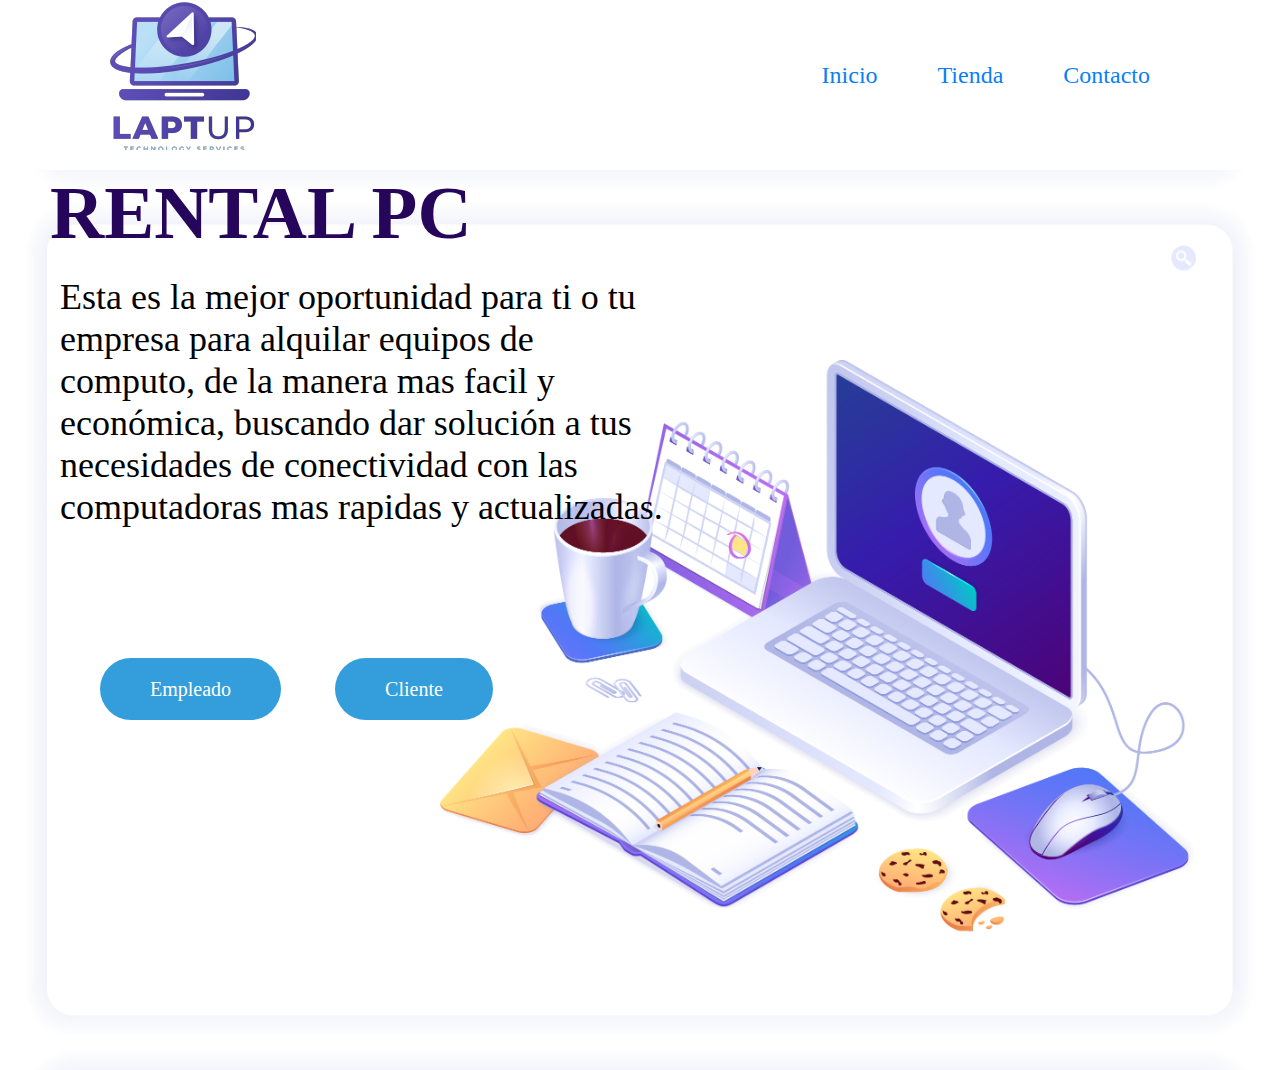
<file: PROYECTO RENTAL PC/index.html>
<!DOCTYPE html>
<html lang="es">
<head>
    <meta charset="UTF-8">
    <meta http-equiv="X-UA-Compatible" content="IE=edge">
    <meta name="viewport" content="width=device-width, initial-scale=1.0">
    <link rel="stylesheet" href="css/style.css">
    <title>Rental PC</title>
</head>
<body>
    <main class="main"> 
        <section class="contenedor-1">
            <header class="cabecera">
                <div class="logo">
                    <img src="img/logo-01-01.png" alt="logo rental pc">
                </div>
                <nav class="navegacion">
                    <a href="#" class="link">Inicio</a>
                    <a href="#" class="link">Tienda</a>
                    <a href="#" class="link">Contacto</a>
                </nav>


            </header>

            <div class="banner">
                <div class="banner_textos">
                    <h1>RENTAL PC</h1>
                    <P>Esta es la mejor oportunidad para ti o tu empresa para alquilar equipos de computo, 
                        de la manera mas facil y económica, buscando dar solución a tus necesidades de conectividad 
                        con las computadoras mas rapidas y actualizadas.</P>
                    <a href="paginas/formularioE.html" class="link">Empleado</a>
                    <a href="paginas/fomularioC.html" class="link">Cliente</a>
                </div>
            </div>


        </section>





    </main>
</body>
</html>
</file>
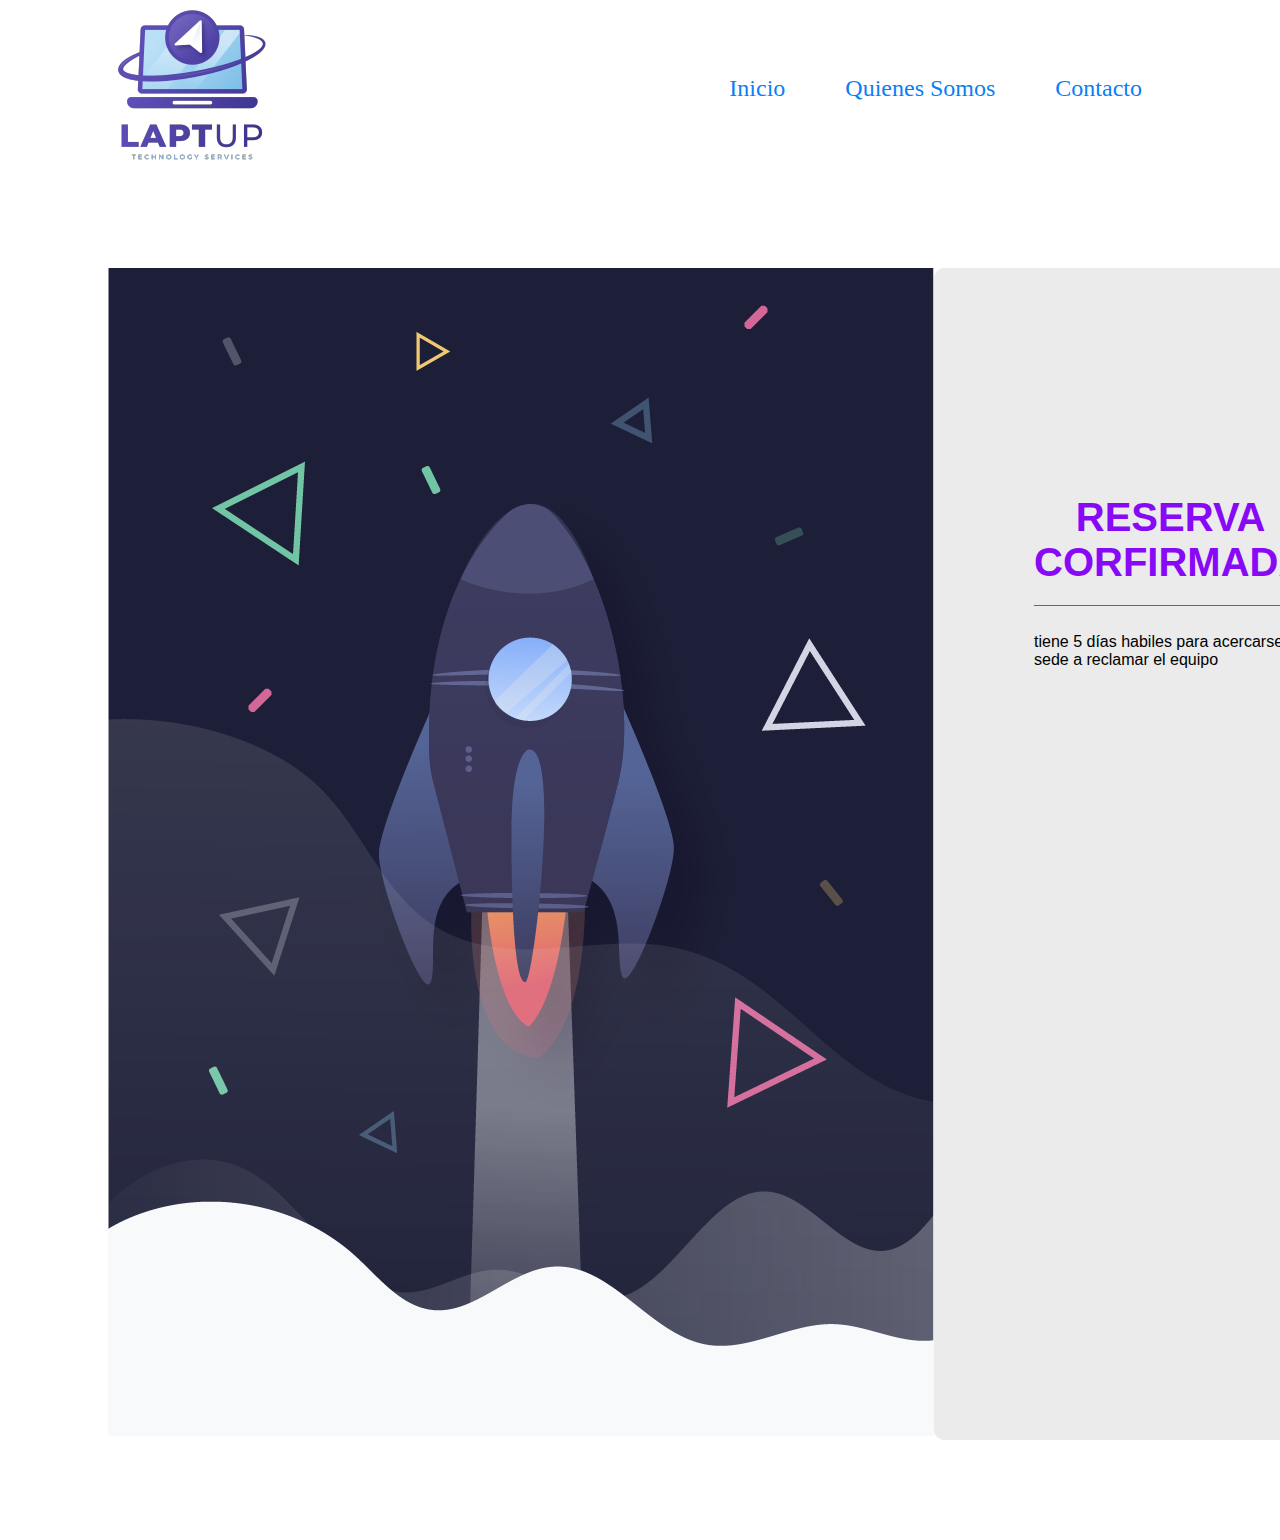
<file: PROYECTO RENTAL PC/paginas/confirmacionR.html>
<!DOCTYPE html>
<html lang="en">
<head>
    <meta charset="UTF-8">
    <meta http-equiv="X-UA-Compatible" content="IE=edge">
    <meta name="viewport" content="width=device-width, initial-scale=1.0">
    <link rel="stylesheet" href="css/style.css">
    <title>Formulario Empleado</title>

</head>
<body>
    <main class="main"> 
        <section class="contenedor-1">
            <header class="cabecera">
                <div class="logo">
                    <img src="img/logo-01-01.png" alt="logo rental pc">
                </div>
                <nav class="navegacion">
                    <a href="../index.html" class="link">Inicio</a>
                    <a href="#" class="link">Quienes Somos</a>
                    <a href="#" class="link">Contacto</a>
                </nav>
            </header>
        </section>

        <section class="contenedor-2">
            
                <div class="imagenizquierda">
                    <img src="img/fondo formularios-02.png" alt="icono Usuario">
                </div>

                <div class="FormularioRegistro">

                    <h1>RESERVA CORFIRMADA</h1>
                    <P>tiene 5 días habiles para acercarse a la sede a reclamar el equipo</P>
</file>
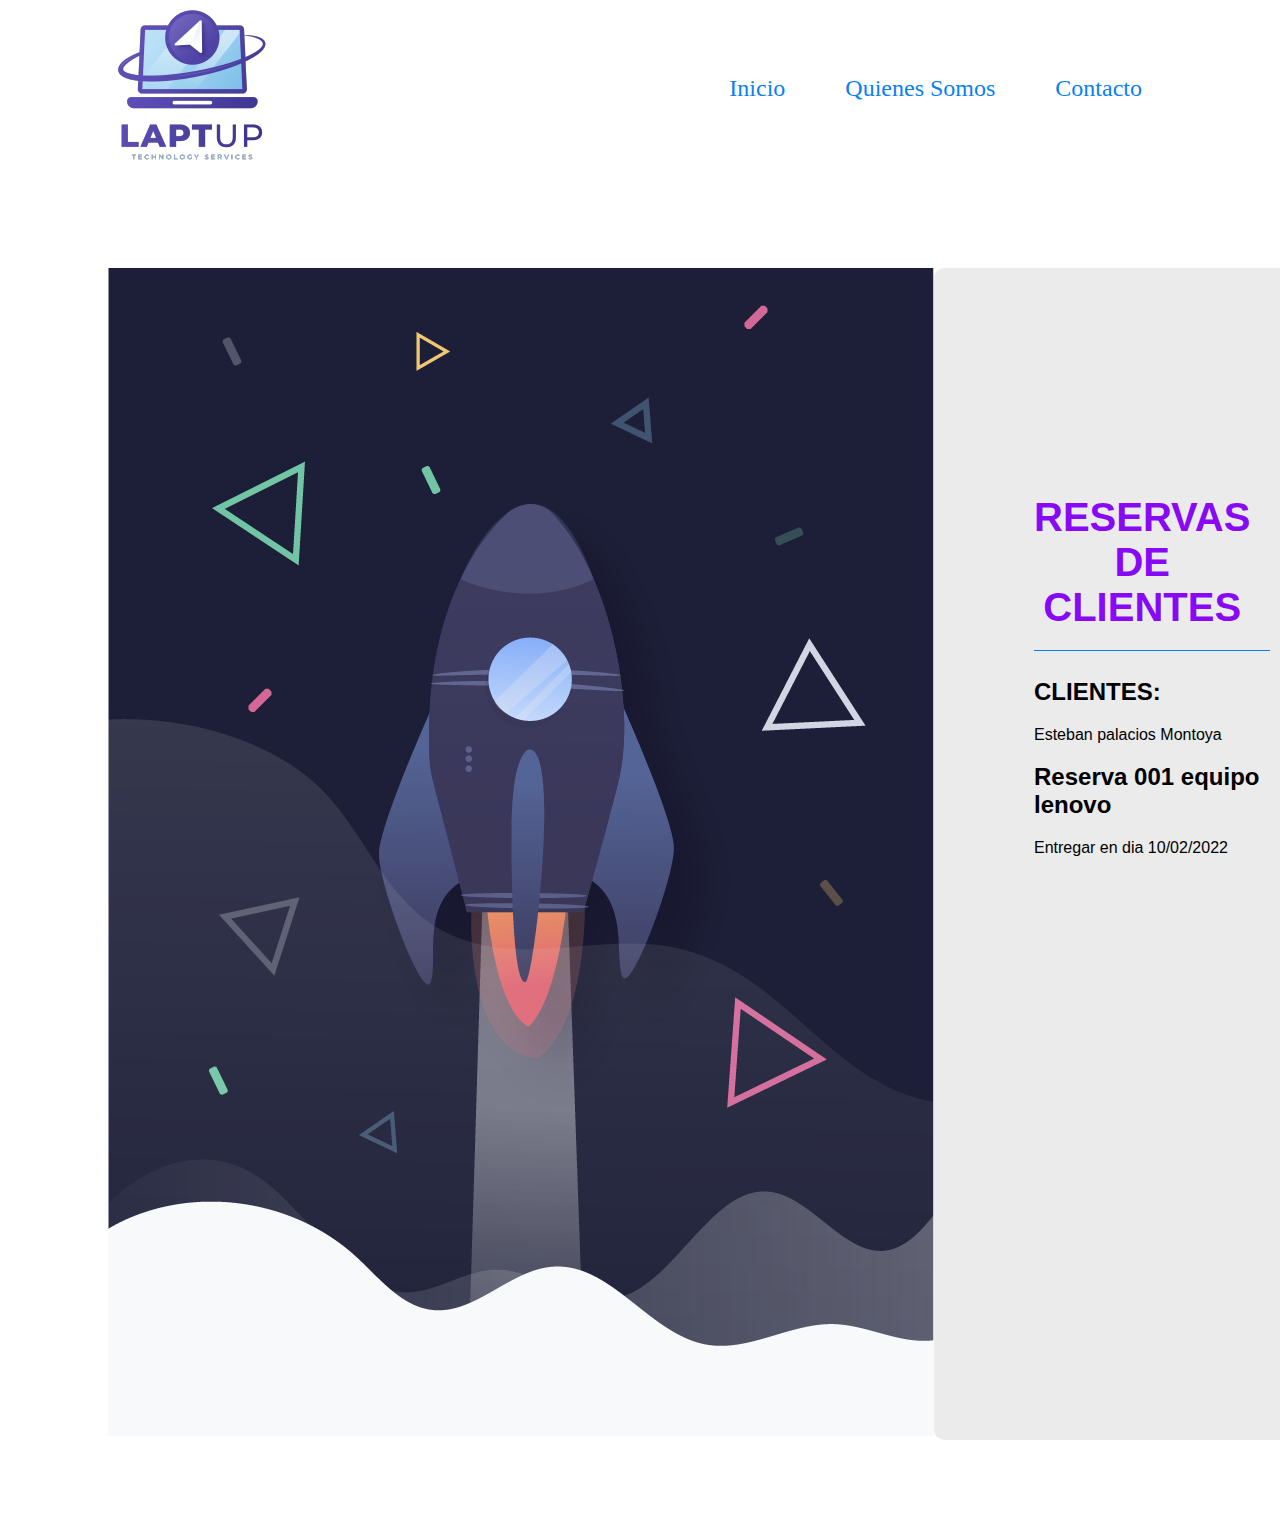
<file: PROYECTO RENTAL PC/paginas/Fichaempleado.html>
<!DOCTYPE html>
<html lang="en">
<head>
    <meta charset="UTF-8">
    <meta http-equiv="X-UA-Compatible" content="IE=edge">
    <meta name="viewport" content="width=device-width, initial-scale=1.0">
    <link rel="stylesheet" href="css/style.css">
    <title>Formulario Empleado</title>

</head>
<body>
    <main class="main"> 
        <section class="contenedor-1">
            <header class="cabecera">
                <div class="logo">
                    <img src="img/logo-01-01.png" alt="logo rental pc">
                </div>
                <nav class="navegacion">
                    <a href="../index.html" class="link">Inicio</a>
                    <a href="#" class="link">Quienes Somos</a>
                    <a href="#" class="link">Contacto</a>
                </nav>
            </header>
        </section>

        <section class="contenedor-2">
            
                <div class="imagenizquierda">
                    <img src="img/fondo formularios-02.png" alt="icono Usuario">
                </div>

                <div class="FormularioRegistro">

                    <h1>RESERVAS DE CLIENTES</h1>
                    <H2>CLIENTES:</H2>
                    <p>Esteban palacios Montoya</p>
                    <h2>Reserva 001 equipo lenovo </h2>
                    <p>Entregar en dia 10/02/2022</p>
</file>
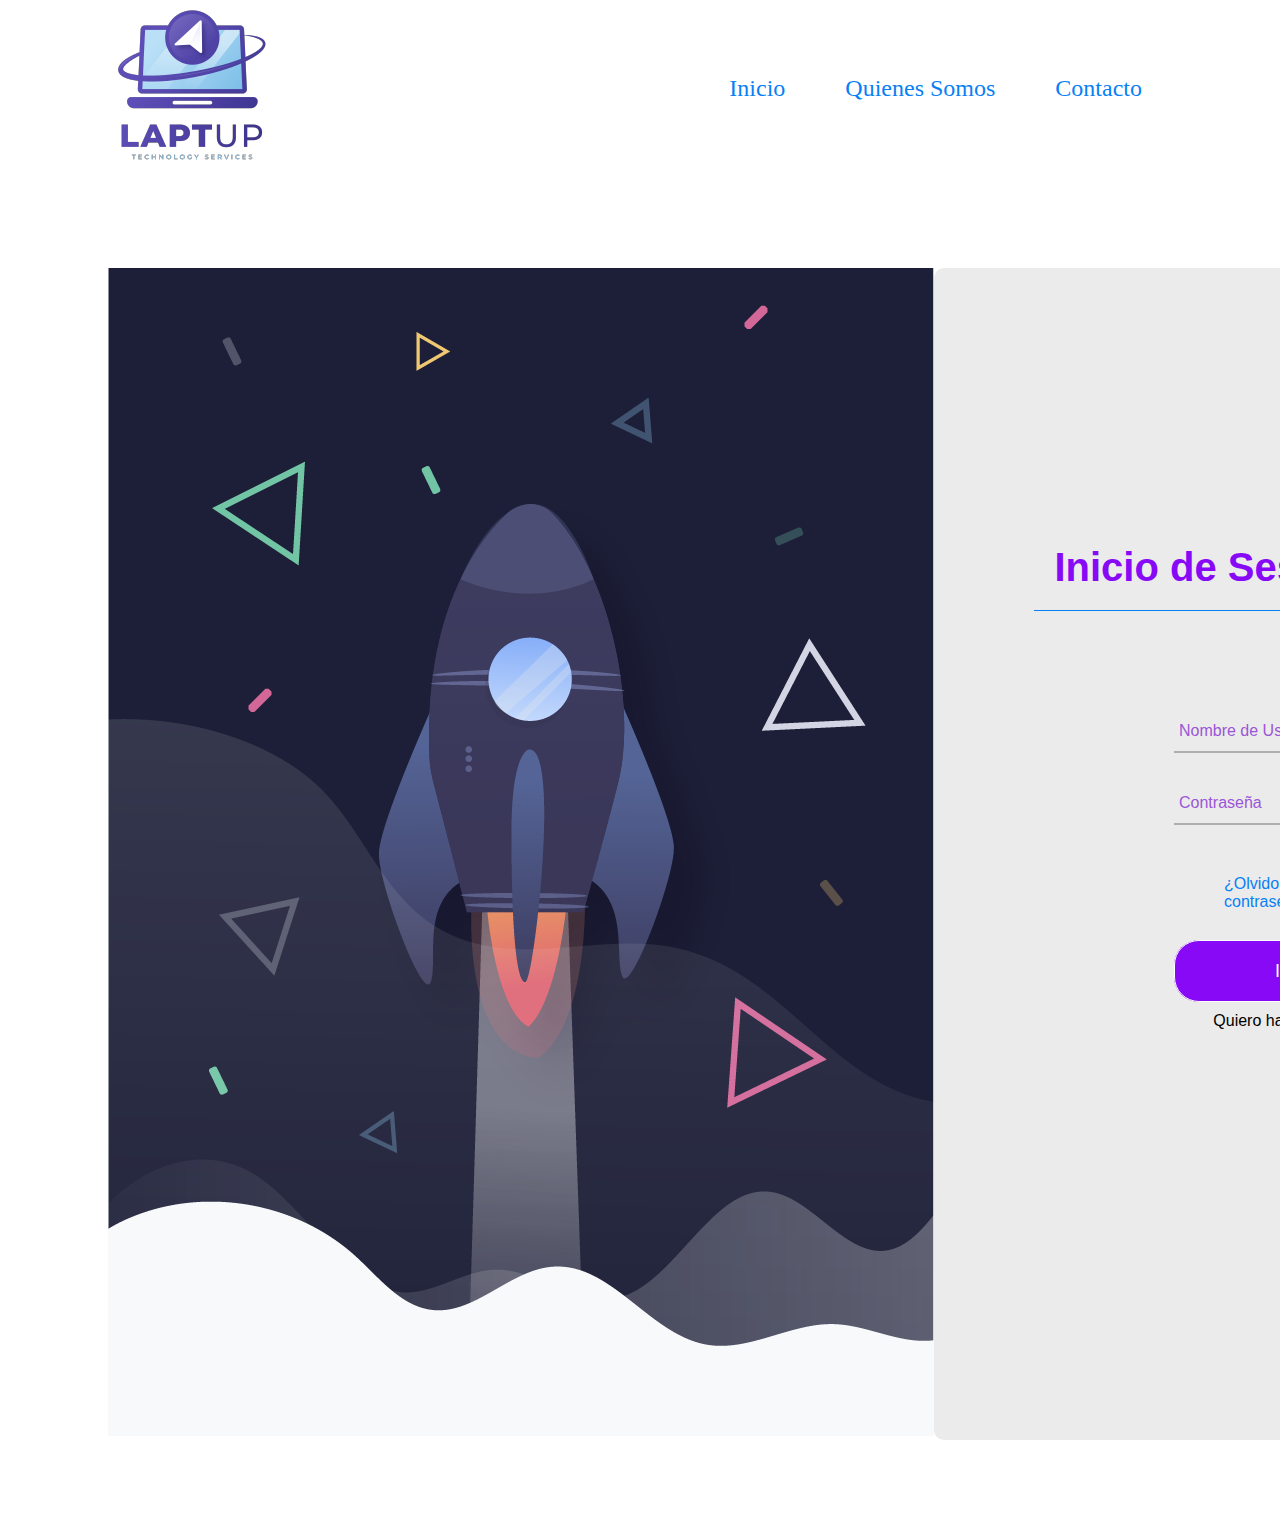
<file: PROYECTO RENTAL PC/paginas/fomularioC.html>
<!DOCTYPE html>
<html lang="en">
<head>
    <meta charset="UTF-8">
    <meta http-equiv="X-UA-Compatible" content="IE=edge">
    <meta name="viewport" content="width=device-width, initial-scale=1.0">
    <link rel="stylesheet" href="css/style.css">
    <title>Formulario Empleado</title>

</head>
<body>
    <main class="main"> 
        <section class="contenedor-1">
            <header class="cabecera">
                <div class="logo">
                    <img src="img/logo-01-01.png" alt="logo rental pc">
                </div>
                <nav class="navegacion">
                    <a href="../index.html" class="link">Inicio</a>
                    <a href="#" class="link">Quienes Somos</a>
                    <a href="#" class="link">Contacto</a>
                </nav>
            </header>
        </section>

        <section class="contenedor-2">
            
                <div class="imagenizquierda">
                    <img src="img//fondo formularios-02.png" alt="icono Usuario">
                </div>

                <div class="FormularioEmpleado">

                    <h1>Inicio de Sesión Clientes</h1>

                    <form action="" method="post">

                        <div class="Username">
                            <input type="text">
                            <label for="">Nombre de Usuario</label>
                        </div>

                        <div class="contraseña">
                            <input type="Password">
                            <label for="">Contraseña</label>
                        </div>

                        <div class="Recordar">¿Olvido su contraseña?</div>
                    
                        <div class="BotonIngreso">
                            <a href="./vistareserva.html" class="link">Ingresar</a>
                        </div>
                        
                        <div class="Registrarse">
                            Quiero hacer el <a href="fomularioRegistro.html">Registro</a>

                        </div>


                    </form>

                </div>
            

        </section>


</body>
</html>
</file>
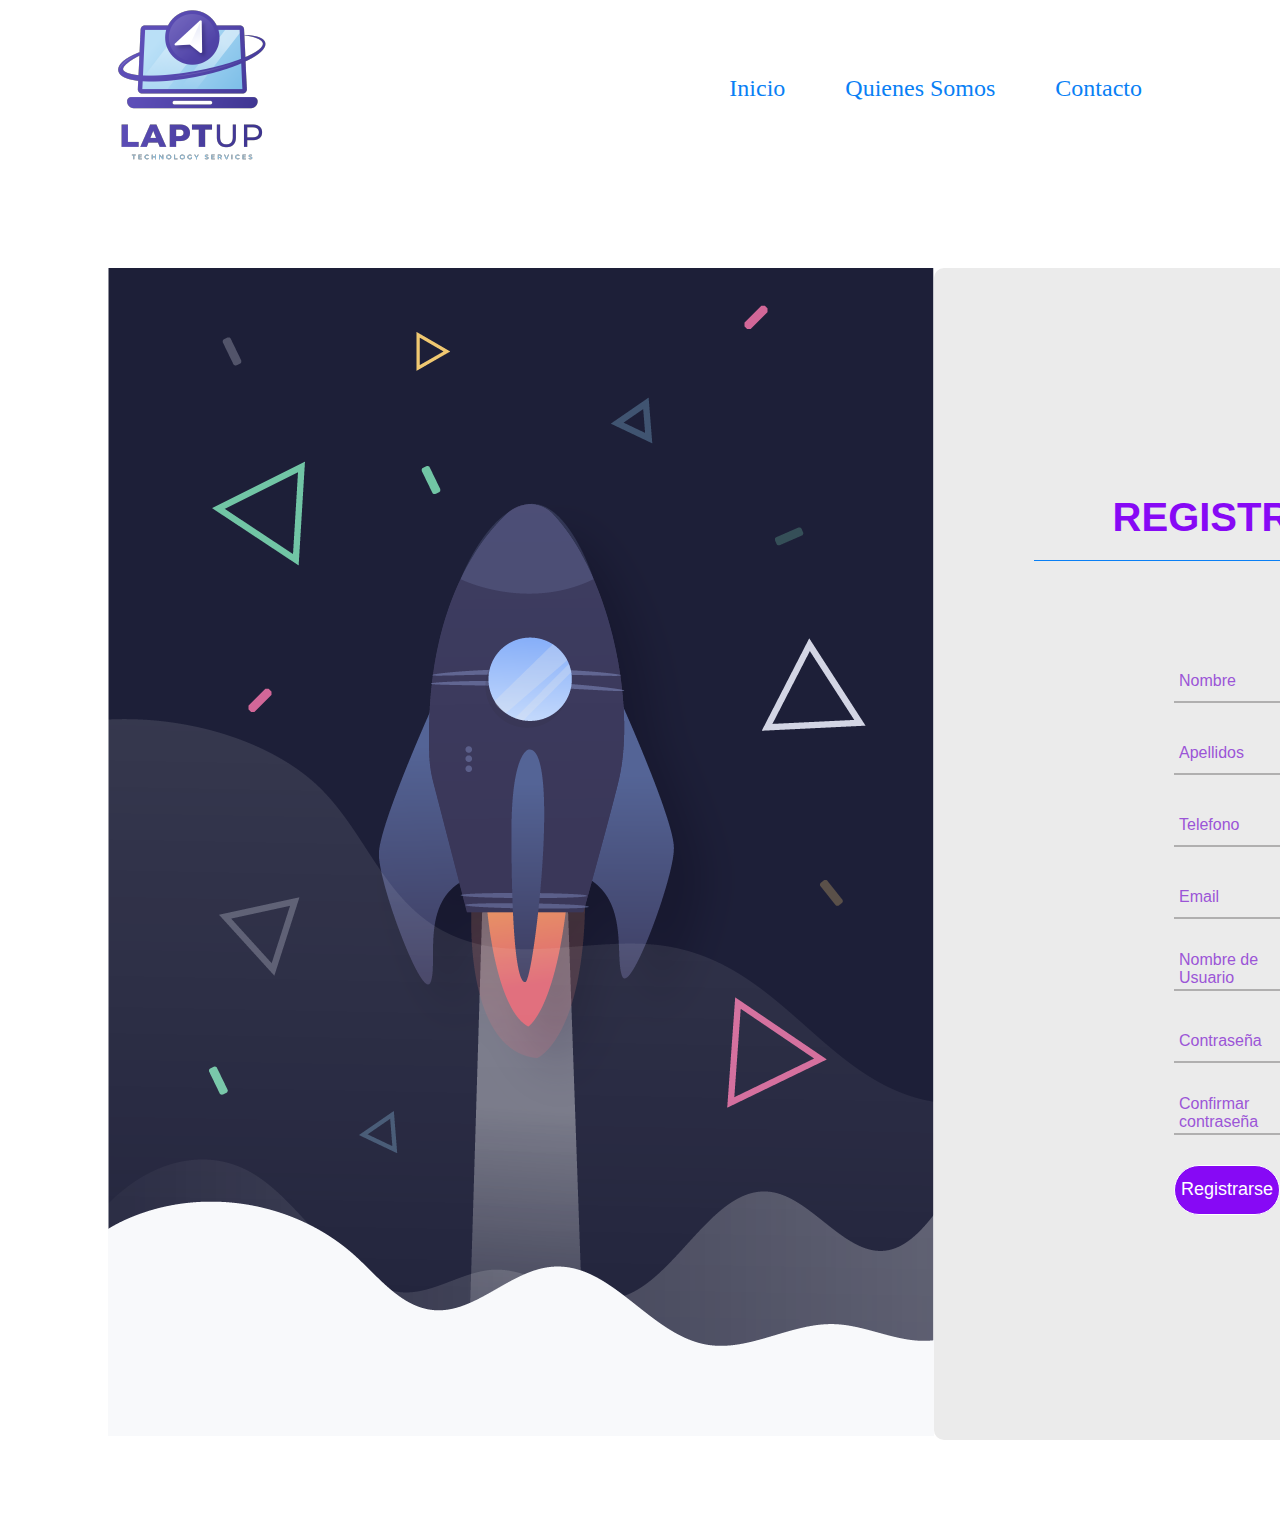
<file: PROYECTO RENTAL PC/paginas/fomularioRegistro.html>
<!DOCTYPE html>
<html lang="en">
<head>
    <meta charset="UTF-8">
    <meta http-equiv="X-UA-Compatible" content="IE=edge">
    <meta name="viewport" content="width=device-width, initial-scale=1.0">
    <link rel="stylesheet" href="css/style.css">
    <title>Formulario Empleado</title>

</head>
<body>
    <main class="main"> 
        <section class="contenedor-1">
            <header class="cabecera">
                <div class="logo">
                    <img src="img/logo-01-01.png" alt="logo rental pc">
                </div>
                <nav class="navegacion">
                    <a href="../index.html" class="link">Inicio</a>
                    <a href="#" class="link">Quienes Somos</a>
                    <a href="#" class="link">Contacto</a>
                </nav>
            </header>
        </section>

        <section class="contenedor-2">
            
                <div class="imagenizquierda">
                    <img src="img/fondo formularios-02.png" alt="icono Usuario">
                </div>

                <div class="FormularioRegistro">

                    <h1>REGISTRO</h1>

                    <form action="" method="post">

                        <div class="Nombre">
                            <input type="text" required>
                            <label for="">Nombre</label>
                        </div>

                        <div class="Apellidos">
                            <input type="text" required>
                            <label for="">Apellidos</label>
                        </div>

                        <div class="Telefono">
                            <input type="text" required>
                            <label for="">Telefono</label>
                        </div>

                        <div class="Email">
                            <input type="text" required>
                            <label for="">Email</label>
                        </div>

                        <div class="Username">
                            <input type="text" required>
                            <label for="">Nombre de Usuario</label>
                        </div>

                        <div class="contraseña">
                            <input type="Password" requiered>
                            <label for="">Contraseña</label>
                        </div>

                        <div class="contraseña">
                            <input type="Password" requiered>
                            <label for="">Confirmar contraseña</label>
                        </div>

                        
                        <input type="submit" value="Registrarse">




                    </form>

                </div>
            

        </section>
</file>
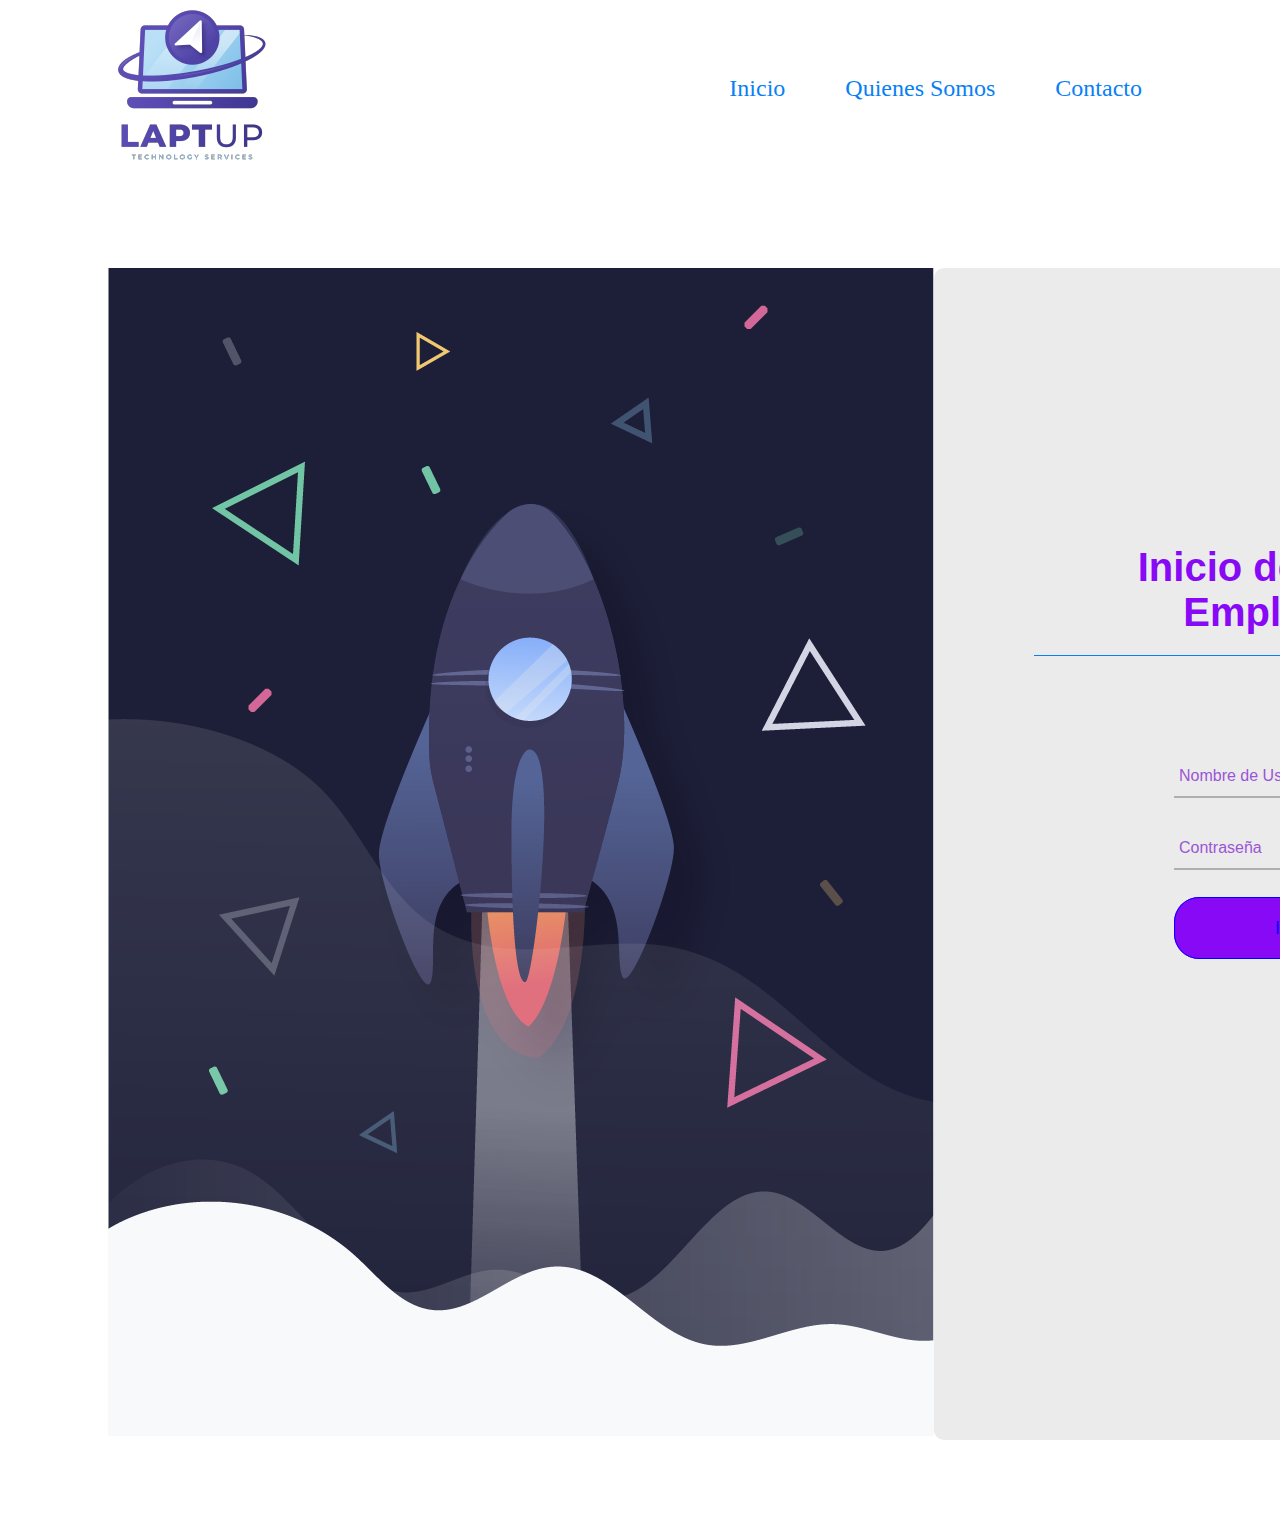
<file: PROYECTO RENTAL PC/paginas/formularioE.html>
<!DOCTYPE html>
<html lang="en">
<head>
    <meta charset="UTF-8">
    <meta http-equiv="X-UA-Compatible" content="IE=edge">
    <meta name="viewport" content="width=device-width, initial-scale=1.0">
    <link rel="stylesheet" href="css/style.css">
    <title>Formulario Empleado</title>

</head>
<body>
    <main class="main"> 
        <section class="contenedor-1">
            <header class="cabecera">
                <div class="logo">
                    <img src="img/logo-01-01.png" alt="logo rental pc">
                </div>
                <nav class="navegacion">
                    <a href="../index.html" class="link">Inicio</a>
                    <a href="#" class="link">Quienes Somos</a>
                    <a href="#" class="link">Contacto</a>
                </nav>
            </header>
        </section>

        <section class="contenedor-2">
            
                <div class="imagenizquierda">
                    <img src="img/fondo formularios-02.png" alt="icono Usuario">
                </div>

                <div class="FormularioEmpleado">

                    <h1>Inicio de Sesión Empleados</h1>

                    <form action="" method="post">

                        <div class="Username">
                            <input type="text" required>
                            <label for="">Nombre de Usuario</label>
                        </div>

                        <div class="contraseña">
                            <input type="Password" requiered>
                            <label for="">Contraseña</label>
                        </div>

                        <div class="Registrarse">
                            Quiero hacer el <a href="fomularioRegistro.html">Registro</a>


                            <div class="BotonIngreso">
                                <a href="./Fichaempleado.html" class="link">Ingresar</a>
                            </div>
                    </form>

                </div>
            

        </section>


</body>
</html>
</file>
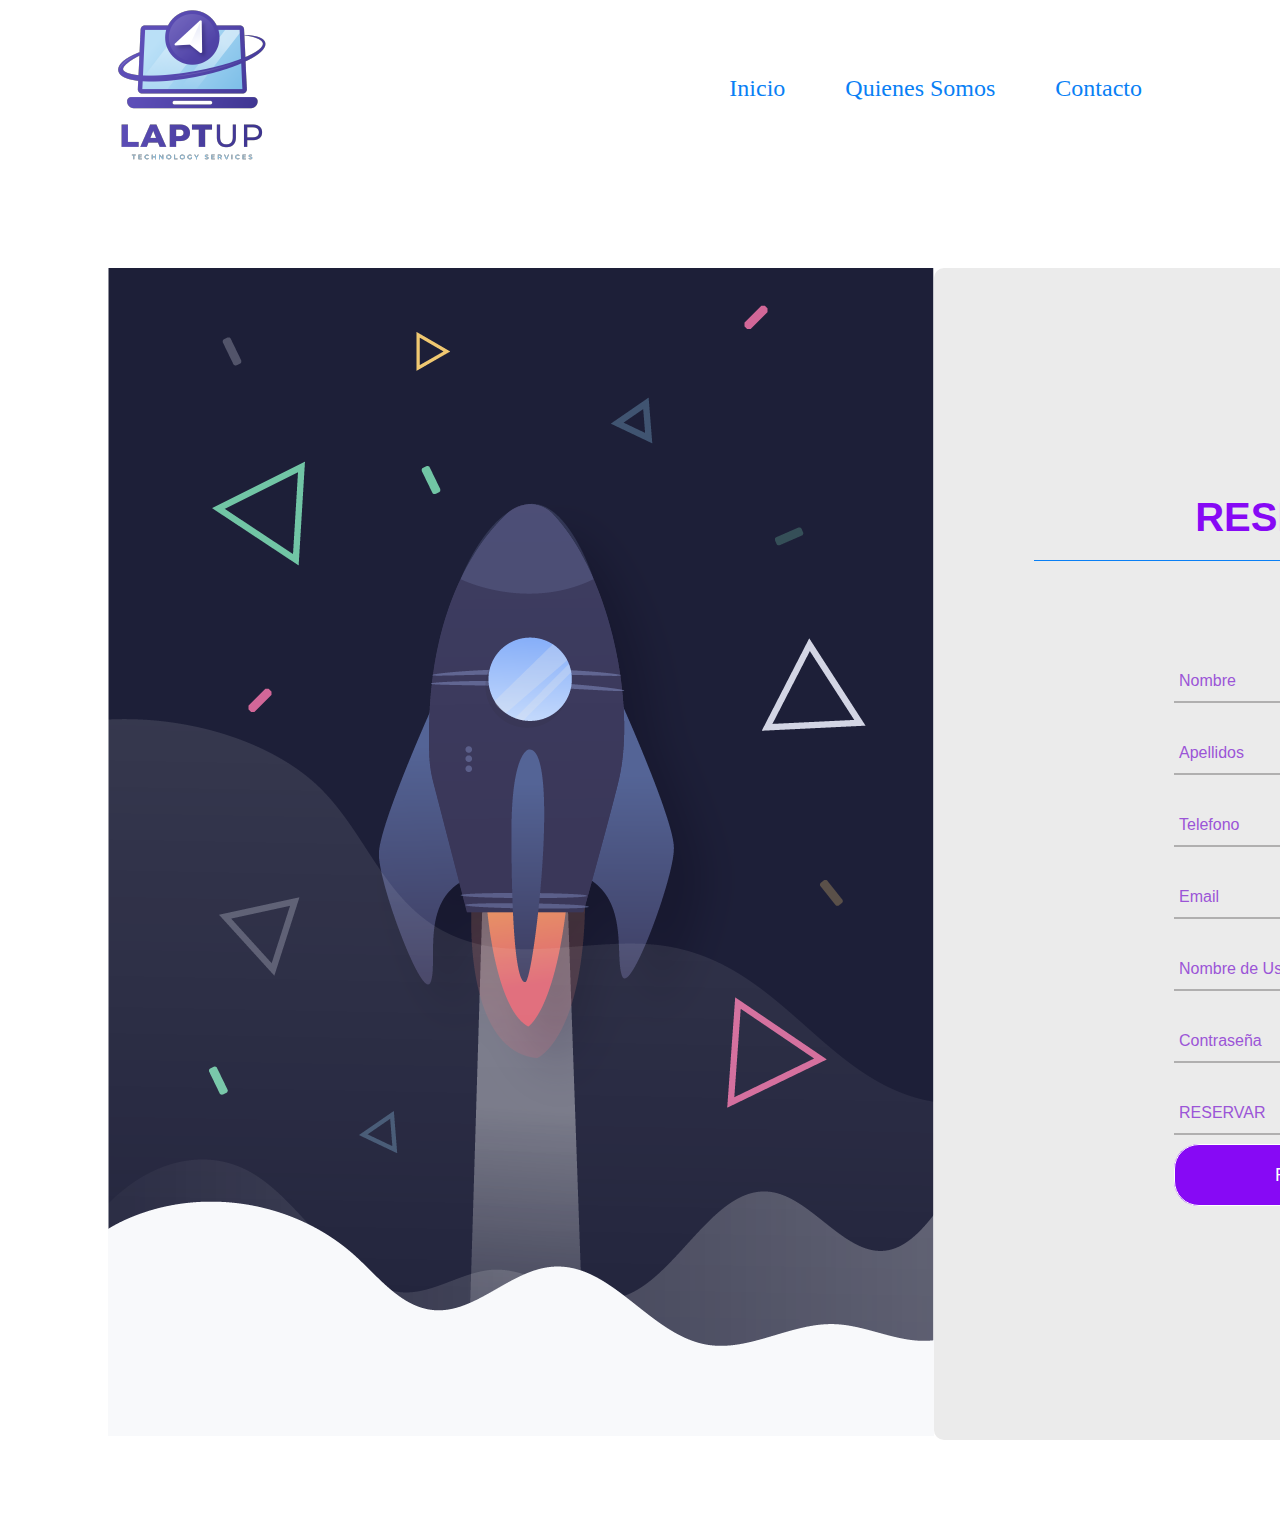
<file: PROYECTO RENTAL PC/paginas/formularioreserva.html>
<!DOCTYPE html>
<html lang="en">
<head>
    <meta charset="UTF-8">
    <meta http-equiv="X-UA-Compatible" content="IE=edge">
    <meta name="viewport" content="width=device-width, initial-scale=1.0">
    <link rel="stylesheet" href="css/style.css">
    <title>Formulario Empleado</title>

</head>
<body>
    <main class="main"> 
        <section class="contenedor-1">
            <header class="cabecera">
                <div class="logo">
                    <img src="img/logo-01-01.png" alt="logo rental pc">
                </div>
                <nav class="navegacion">
                    <a href="../index.html" class="link">Inicio</a>
                    <a href="#" class="link">Quienes Somos</a>
                    <a href="#" class="link">Contacto</a>
                </nav>
            </header>
        </section>

        <section class="contenedor-2">
            
                <div class="imagenizquierda">
                    <img src="img/fondo formularios-02.png" alt="icono Usuario">
                </div>

                <div class="FormularioRegistro">

                    <h1>RESERVA</h1>

                    <form action="" method="post">

                        <div class="Nombre">
                            <input type="text" required>
                            <label for="">Nombre</label>
                        </div>

                        <div class="Apellidos">
                            <input type="text" required>
                            <label for="">Apellidos</label>
                        </div>

                        <div class="Telefono">
                            <input type="text" required>
                            <label for="">Telefono</label>
                        </div>

                        <div class="Email">
                            <input type="text" required>
                            <label for="">Email</label>
                        </div>

                        <div class="Username">
                            <input type="text" required>
                            <label for="">Nombre de Usuario</label>
                        </div>

                        <div class="contraseña">
                            <input type="Password" requiered>
                            <label for="">Contraseña</label>
                        </div>

                        <div class="contraseña">
                            <input type="Password" requiered>
                            <label for="">RESERVAR</label>
                        </div>

                        
                        <div class="BotonIngreso">
                            <a href="./confirmacionR.html" class="link">RESERVAR</a>
                        </div>




                    </form>

                </div>
            

        </section>
</file>
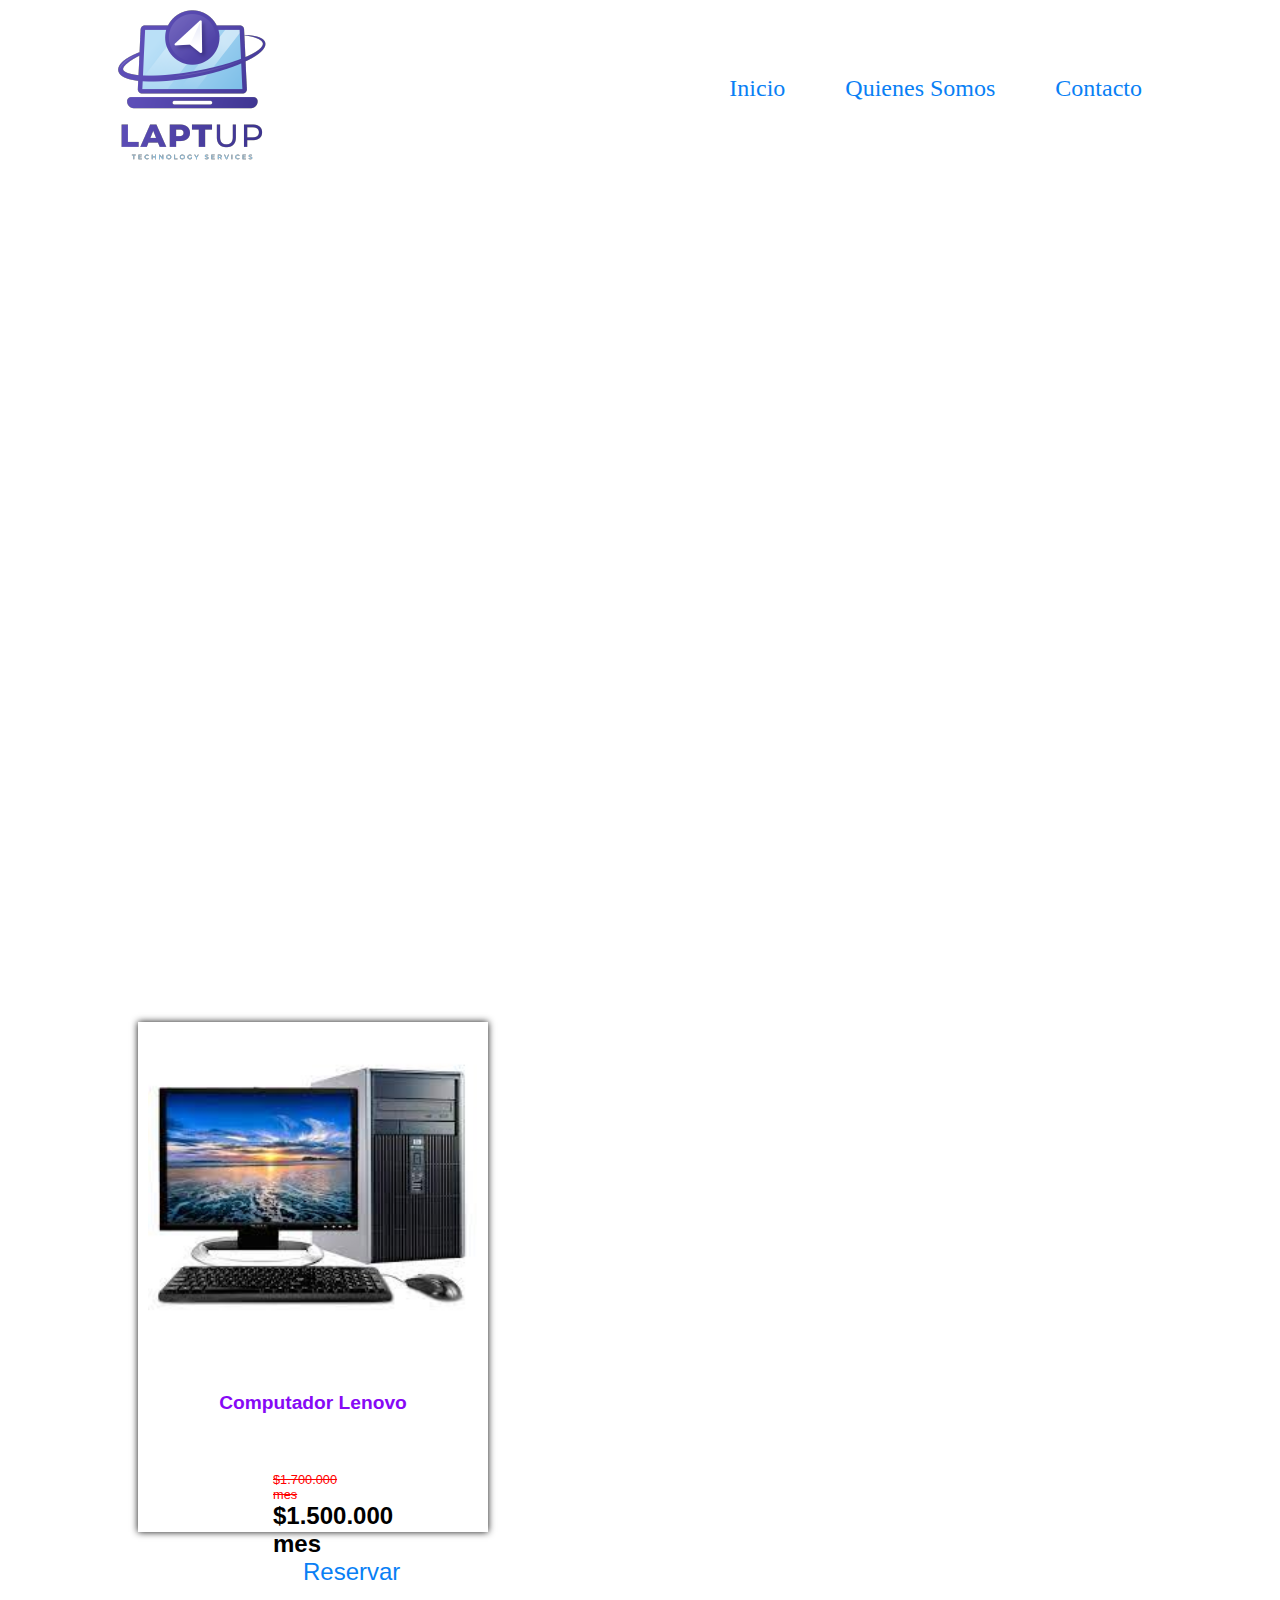
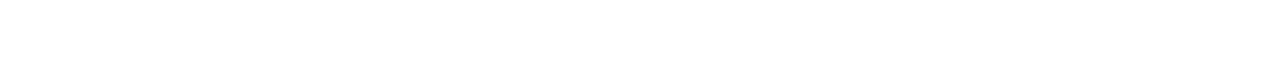
<file: PROYECTO RENTAL PC/paginas/indexInv.html>
<html lang="en">
<head>
    <meta charset="UTF-8">
    <meta http-equiv="X-UA-Compatible" content="IE=edge">
    <meta name="viewport" content="width=device-width, initial-scale=1.0">
    <link rel="stylesheet" href="css/style.css">
    <title>Inventario PC</title>

</head>
<body>
    <main class="main"> 
        <section class="contenedor-1">
            <header class="cabecera">
                <div class="logo">
                    <img src="img/logo-01-01.png" alt="logo rental pc">
                </div>
                <nav class="navegacion">
                    <a href="../index.html" class="link">Inicio</a>
                    <a href="#" class="link">Quienes Somos</a>
                    <a href="#" class="link">Contacto</a>
                </nav>
            </header>
        </section>

        <section class="contenedorcard">
            

            <div class="conte">
                <div class="card pc1">
                    <img src="img/pc 01.jpg" alt="">
                </div>

                <div class="informacion">
                    <h1>Computador Lenovo</h1>
                    <p class="fecha"></p>
                </div>
                <div class="precio">
                    <div class="box-precio">
                        <span class="precio1"><strike>$1.700.000 mes</strike></span>
                        <span class="precio2"><b>$1.500.000 mes</b></span>
                        <div class="Botonreserva">
                            <a href="./formularioreserva.html" class="link">Reservar</a>
                        </div>
            </div>

           
    </section>

    
    </body>
    </html>
</file>
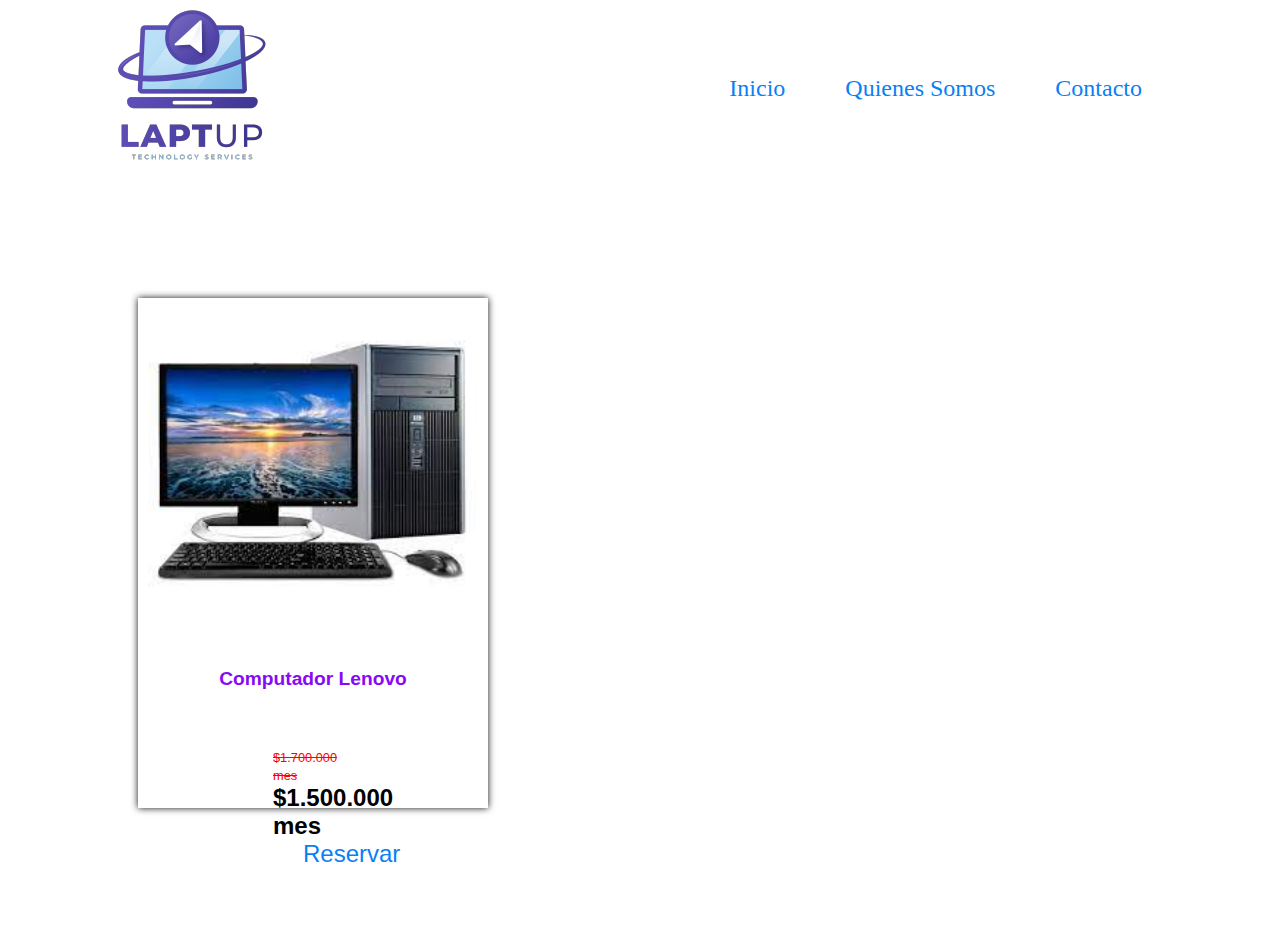
<file: PROYECTO RENTAL PC/paginas/vistareserva.html>
<!DOCTYPE html>
<html lang="en">
<head>
    <meta charset="UTF-8">
    <meta http-equiv="X-UA-Compatible" content="IE=edge">
    <meta name="viewport" content="width=device-width, initial-scale=1.0">
    <link rel="stylesheet" href="css/style.css">
    <title>Dreserva</title>

</head>
<body>
    <section class="contenedor-1">
        <header class="cabecera">
            <div class="logo">
                <img src="img/logo-01-01.png" alt="logo rental pc">
            </div>
            <nav class="navegacion">
                <a href="../index.html" class="link">Inicio</a>
                <a href="#" class="link">Quienes Somos</a>
                <a href="#" class="link">Contacto</a>
            </nav>
        </header>
    </section>
            <section class="contenedorcard">
            

            <div class="conte">
                <div class="card pc1">
                    <img src="img/pc 01.jpg" alt="">
                </div>

                <div class="informacion">
                    <h1>Computador Lenovo</h1>
                    <p class="fecha"></p>
                </div>
                <div class="precio">
                    <div class="box-precio">
                        <span class="precio1"><strike>$1.700.000 mes</strike></span>
                        <span class="precio2"><b>$1.500.000 mes</b></span>
                        <div class="Botonreserva">
                            <a href="./formularioreserva.html" class="link">Reservar</a>
                        </div>
            </div>
        </section>
</body>
</html>
</file>
<file: PROYECTO RENTAL PC/css/style.css>
*{
   margin: 0; 
   padding: 0;
   box-sizing: border-box ;
}

.main{
    width: 100%;
}

.contenedor-1{
    width: 100%;
    height: 100vh;
    
    background-position:center;
    background-size: 150%;
}

.cabecera{
    background-color: rgb(255, 255, 255);
    width: 100%;
    height: 150px;
    display: flex;
    overflow: hidden;
}

.logo{
    width: 20%;
    background-color: #fff;
    padding-left: 100px;
    display: flex;
    justify-content: start;
    align-items: center;
    margin: auto;
}

.navegacion{
    width: 80%;
    background-color: #fff;
    display: flex;
    justify-content: end;
    align-items: center;
    padding-right: 100px;
}

.link{
    color: #097FF5 ;
    padding: 70px 30px;
    text-decoration: none;
    font-size: 24px;

}
.link:hover{
    color: #8709f5 ;
    padding: 70px 30px;
    text-decoration: none;
    font-size: 24px;
}

.banner{
    width: 100%;
    height: 100vh;
    background-image: url(../img/fondo-01.jpg);
    background-position:center;
    background-size: 100%;
    padding-left: 50px;
}

.banner_textos{
    width: 50%;
   
}
 .banner_textos h1{
    font-size: 75px;
    margin: 20px 0px 20px 0px;
    color: #26065B;
   

 }
 .banner_textos p {
    font-size: 36px;
    margin: 20px 0px 150px 10px;
    color: #000000;
   
}
.banner_textos a {
    
    background-color: #339EDB;
    width: 50%;
    padding: 20px 50px ;
    text-align: center;
    text-decoration: none;
    font-size: 20px;
    color: #fff;
    border-radius: 40px;   
    margin-left: 50px;
}
.banner_textos a:hover {
    background-color: #8709f5;
    color: #fff;   
    padding: 20px 50px ; 
}
</file>
<file: PROYECTO RENTAL PC/paginas/css/style.css>
.contenedor-1{
    width: 100%;
    height: 100%;
    
    background-position:center;
    background-size: 150%;
}

.cabecera{
    background-color: rgb(255, 255, 255);
    width: 100%;
    height: 160px;
    display: flex;
    overflow: hidden;
}

.logo{
    width: 20%;
    background-color: #fff;
    padding-left: 100px;
    display: flex;
    justify-content: start;
    align-items: center;
    margin: auto;
}

.navegacion{
    width: 80%;
    background-color: #fff;
    display: flex;
    justify-content: end;
    align-items: center;
    padding-right: 100px;
}

.link{
    color: #097FF5 ;
    padding: 70px 30px;
    text-decoration: none;
    font-size: 24px;

}
.link:hover{
    color: #8709f5 ;
    padding: 70px 30px;
    text-decoration: none;
    font-size: 24px;
}

.contenedor-2{
    margin: 100px;
    padding: 0;
    font-family: 'Lucida Sans', 'Lucida Sans Regular', 'Lucida Grande', 'Lucida Sans Unicode', Geneva, Verdana, sans-serif;
    background-color: white;
    display: flex;
}

.imagenizquierda{
    margin: 0;
    padding: 0;

}

.FormularioEmpleado{
    width: 50%;
    background-color: white;
    margin: 100;
    padding: 100px;
    justify-content: center;
    background-color: #ebebeb;
    border-radius: 10px;
    
}
.FormularioEmpleado h1{
    text-align: center;
    padding: 150px 20px 20px 0;
    border-bottom: 1px solid #097FF5;
    color: #8709f5;
    font-size: 40px;
}

.FormularioEmpleado form {
    margin: 100px;
    padding: 0 40px;
    box-sizing: border-box ;

}

form .Username {
    position: relative;
    border-bottom: 2px solid #b0afaf;
    margin: 30px 0;
}
.Username input {
    width: 100%;
    padding: 0 5px;
    height: 40px;
    font-size: 16px;
    border: none;
    background: none;
    outline: none;
}
.Username label{
    position: absolute;
    top: 50%;
    left: 5px;
    color:#9b55d7;
    transform: translateY(-50%);
    font-size: 16px;
    pointer-events: none;
}

.Username span::before{
    content: '';
    position: absolute;
    top: 40px;
    left: 0;
    width: 0;
    height: 2px;
    background: #097FF5;
    transition: .5s;    
}
.Username input:focus ~ label,
.Username input.focus ~ label{
    top: 6px;px;
    color: #097FF5;
}

.Username input:focus ~ span::before,
.Username input.focus ~ span::before{
    width: 100%;
}
form .contraseña {
    position: relative;
    border-bottom: 2px solid #b0afaf;
    margin: 30px 0;
}
.contraseña input {
    width: 100%;
    padding: 0 5px;
    height: 40px;
    font-size: 16px;
    border: none;
    background: none;
    outline: none;
}
.contraseña label{
    position: absolute;
    top: 50%;
    left: 5px;
    color:#9b55d7;
    transform: translateY(-50%);
    font-size: 16px;
    pointer-events: none;
}

.contraseña span::before{
    content: '';
    position: absolute;
    top: 40px;
    left: 0;
    width: 0;
    height: 2px;
    background: #097FF5;
    transition: .5s;    
}
.contraseña input:focus ~ label,
.contraseñae input.focus ~ label{
    top: 6px;px;
    color: #097FF5;
}

.contraseña input:focus ~ span::before,
.contraseña input.focus ~ span::before{
    width: 100%;
}
.Recordar{
    margin: -5px 0 20px 5px;
    color: #097FF5;
    cursor: pointer;
}
.Recordar:hover{
    text-decoration: underline;
}

input[type="submit"]{
    width: 100%;
    height: 50px;
    border: 1px solid;
    background-color: #8709f5;
    border-radius: 25px;
    font-size: 18px;
    color: white;
    cursor: pointer;
    outline: none;
}
input[type="submit"]:hover{
    border-color: #0716c0;
    transition: .5s;
    background-color: #0716c0;

}

.Registrarse{
    margin: 30px 0;
    text-align: center;
    font-size: 16px;
    color: black;

}
.Registrarse a{
    color: blue;
    text-decoration: none;
}

.Registrarse a:hover{
    text-decoration: underline;
}





.FormularioRegistro{
    width: 50%;
    background-color: white;
    margin: 100;
    padding: 100px;
    justify-content: center;
    background-color: #ebebeb;
    border-radius: 10px;
    
}
.FormularioRegistro h1{
    text-align: center;
    padding: 100px 20px 20px 0;
    border-bottom: 1px solid #097FF5;
    color: #8709f5;
    font-size: 40px;
}

.FormularioRegistro form {
    margin: 100px;
    padding: 0 40px;
    box-sizing: border-box ;

}

form .Nombre {
    position: relative;
    border-bottom: 2px solid #b0afaf;
    margin: 30px 0;
}
.Nombre input {
    width: 100%;
    padding: 0 5px;
    height: 40px;
    font-size: 16px;
    border: none;
    background: none;
    outline: none;
}
.Nombre label{
    position: absolute;
    top: 50%;
    left: 5px;
    color:#9b55d7;
    transform: translateY(-50%);
    font-size: 16px;
    pointer-events: none;
}

.Nombre span::before{
    content: '';
    position: absolute;
    top: 40px;
    left: 0;
    width: 0;
    height: 2px;
    background: #097FF5;
    transition: .5s;    
}
.Nombre input:focus ~ label,
.Nombre input.focus ~ label{
    top: 6px;px;
    color: #097FF5;
}

.Nombre input:focus ~ span::before,
.Nombre input.focus ~ span::before{
    width: 100%;
}
form .Apellidos {
    position: relative;
    border-bottom: 2px solid #b0afaf;
    margin: 30px 0;
}
.Apellidos input {
    width: 100%;
    padding: 0 5px;
    height: 40px;
    font-size: 16px;
    border: none;
    background: none;
    outline: none;
}
.Apellidos label{
    position: absolute;
    top: 50%;
    left: 5px;
    color:#9b55d7;
    transform: translateY(-50%);
    font-size: 16px;
    pointer-events: none;
}

.Apellidos span::before{
    content: '';
    position: absolute;
    top: 40px;
    left: 0;
    width: 0;
    height: 2px;
    background: #097FF5;
    transition: .5s;    
}
.Apellidos input:focus ~ label,
.Apellidos input.focus ~ label{
    top: 6px;px;
    color: #097FF5;
}

.Apellidos input:focus ~ span::before,
.Apellidos input.focus ~ span::before{
    width: 100%;
}

form .Telefono {
    position: relative;
    border-bottom: 2px solid #b0afaf;
    margin: 30px 0;
}
.Telefono input {
    width: 100%;
    padding: 0 5px;
    height: 40px;
    font-size: 16px;
    border: none;
    background: none;
    outline: none;
}
.Telefono label{
    position: absolute;
    top: 50%;
    left: 5px;
    color:#9b55d7;
    transform: translateY(-50%);
    font-size: 16px;
    pointer-events: none;
}

.Telefono span::before{
    content: '';
    position: absolute;
    top: 40px;
    left: 0;
    width: 0;
    height: 2px;
    background: #097FF5;
    transition: .5s;    
}
.Telefono input:focus ~ label,
.Telefono input.focus ~ label{
    top: 6px;px;
    color: #097FF5;
}

.Telefono input:focus ~ span::before,
.Telefono input.focus ~ span::before{
    width: 100%;
}

form .Email {
    position: relative;
    border-bottom: 2px solid #b0afaf;
    margin: 30px 0;
}
.Email input {
    width: 100%;
    padding: 0 5px;
    height: 40px;
    font-size: 16px;
    border: none;
    background: none;
    outline: none;
}
.Email label{
    position: absolute;
    top: 50%;
    left: 5px;
    color:#9b55d7;
    transform: translateY(-50%);
    font-size: 16px;
    pointer-events: none;
}

.Email span::before{
    content: '';
    position: absolute;
    top: 40px;
    left: 0;
    width: 0;
    height: 2px;
    background: #097FF5;
    transition: .5s;    
}
.Email input:focus ~ label,
.Email input.focus ~ label{
    top: 6px;px;
    color: #097FF5;
}

.Email input:focus ~ span::before,
.Email input.focus ~ span::before{
    width: 100%;
}


.Recordar{
    margin: 50px;
    color: #097FF5;
    cursor: pointer;
    left: 0;
}
.Recordar:hover{
    text-decoration: underline;
}

.BotonIngreso a{

    margin: 30px 0;
    width: 50%;
    padding: 20px 100px ;
    text-align: center;
    border: 1px solid;
    background-color: #8709f5;
    border-radius: 25px;
    font-size: 18px;
    color: white;
    cursor: pointer;
    outline: none;
    text-align: center;
}
.BotonIngreso a:hover{
    margin: 60px 0;
    padding: 20px 100px ;
    border-color: #0716c0;
    color: white;
    transition: .5s;
    background-color: #0716c0;
    text-align: center;

}

.Registrarse{
    margin: 30px 0;
    text-align: center;
    font-size: 16px;
    color: black;

}
.Registrarse a{
    color: blue;
    text-decoration: none;
}

.Registrarse a:hover{
    text-decoration: underline;
}











.contenedorcard{
    margin: 100px;
    padding: 0;
    background-color: white;
    display: flex;
 }

.conte{
    height: 510px;
    width: 350px;
    box-shadow:0 0 7px #111 ;
    margin: 30px 30px;
}

.conte .card{
    height: 200px;
    width: 100%;
    margin-bottom: 170px;
}


.card img{
    margin: auto;
    display: block;
}

.conte .pc1 img{
    height: 300px;
    width: 330px;
 }

 .conte .pc1{
    background-color: white;
 }

 
 .informacion{
    height: 80px;
    width: 100%;    
 }

 .informacion h1{
    font-family: 'Lucida Sans', 'Lucida Sans Regular', 'Lucida Grande', 'Lucida Sans Unicode', Geneva, Verdana, sans-serif;
    font-size: 1.2em;
    text-align: center;
    color: #8709f5;
    margin-bottom: -10px;
 }

 .informacion p{
    text-align: center;
    font-family: 'Lucida Sans', 'Lucida Sans Regular', 'Lucida Grande', 'Lucida Sans Unicode', Geneva, Verdana, sans-serif;
    font-size: .9em;
    color: #111;
 }

 .precio{
    height: 50px;
    width: 85%;
    margin: auto;
    font-family: 'Lucida Sans', 'Lucida Sans Regular', 'Lucida Grande', 'Lucida Sans Unicode', Geneva, Verdana, sans-serif;
    display: flex;
    justify-content: center;
 }

 .box-precio{
    width: 80px;
 }

 .precio1{
    color: red;
    font-size: .8em;
 }

 .precio2{
    font-size: 1.5em;
    
 }
</file>
